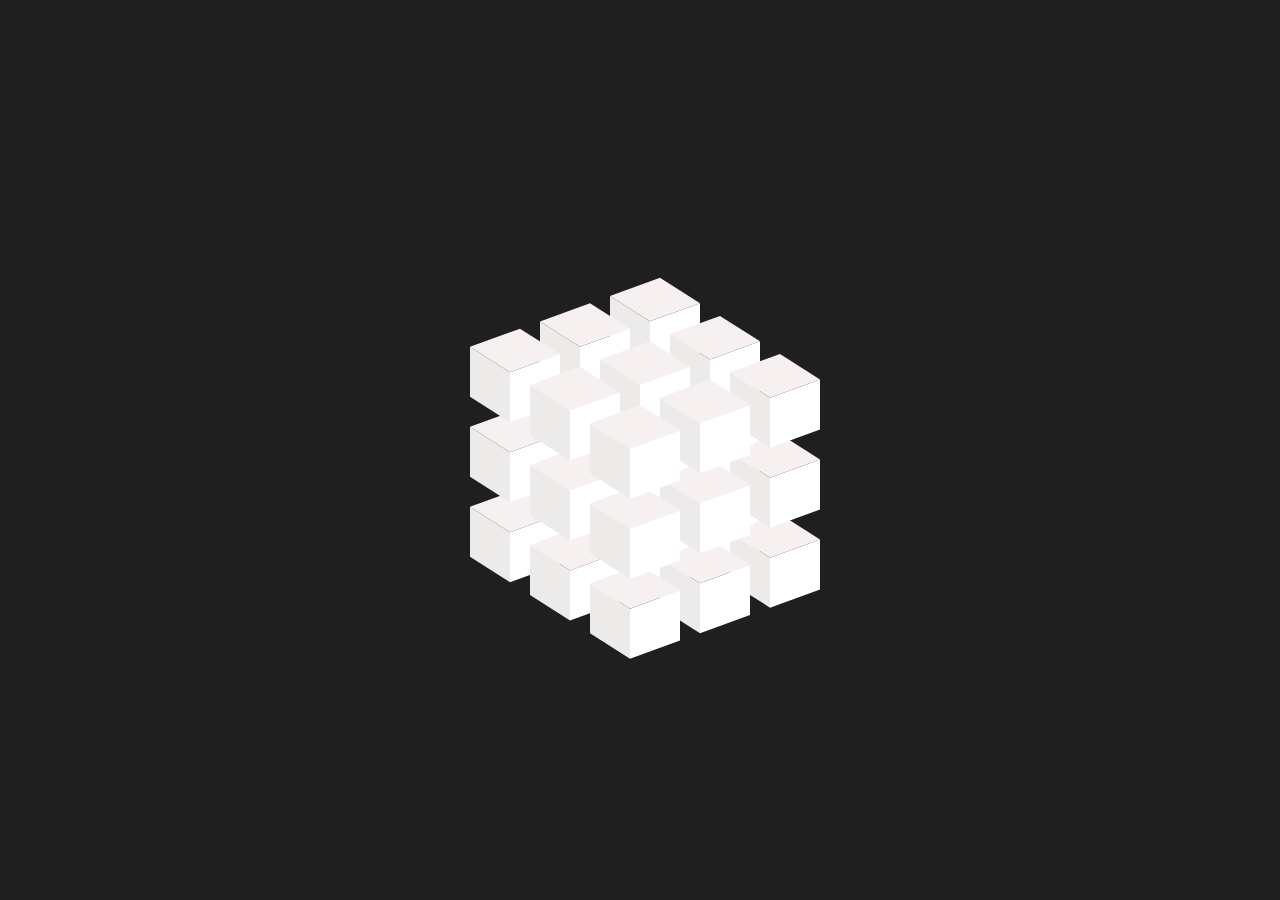
<file: cube-animation/index.html>
<!DOCTYPE html>
<html lang="en">
<head>
    <meta charset="UTF-8">
    <meta http-equiv="X-UA-Compatible" content="IE=edge">
    <meta name="viewport" content="width=device-width, initial-scale=1.0">
    <link rel="stylesheet" href="cube-animation.css">
    <title>Cube Animation</title>
</head>
<body>
    <div class="container">
       <div class="cube">
         <div class="cube-box" style="--x:-1 ; --y:0">
            <span  style="--i:3" ></span>
            <span  style="--i:2" ></span>
            <span  style="--i:1" ></span>
         </div>
         <div class="cube-box" style="--x:0 ; --y:0">
            <span  style="--i:3" ></span>
            <span  style="--i:2" ></span>
            <span  style="--i:1" ></span>
         </div>
         <div class="cube-box" style="--x:1 ; --y:0">
            <span  style="--i:3" ></span>
            <span  style="--i:2" ></span>
            <span  style="--i:1" ></span>
         </div>
       </div>
       <div class="cube">
        <div class="cube-box" style="--x:-1 ; --y:0">
           <span  style="--i:3" ></span>
           <span  style="--i:2" ></span>
           <span  style="--i:1" ></span>
        </div>
        <div class="cube-box" style="--x:0 ; --y:0">
           <span  style="--i:3" ></span>
           <span  style="--i:2" ></span>
           <span  style="--i:1" ></span>
        </div>
        <div class="cube-box" style="--x:1 ; --y:0">
           <span  style="--i:3" ></span>
           <span  style="--i:2" ></span>
           <span  style="--i:1" ></span>
        </div>
      </div>
      <div class="cube">
        <div class="cube-box" style="--x:-1 ; --y:0">
           <span  style="--i:3" ></span>
           <span  style="--i:2" ></span>
           <span  style="--i:1" ></span>
        </div>
        <div class="cube-box" style="--x:0 ; --y:0">
           <span  style="--i:3" ></span>
           <span  style="--i:2" ></span>
           <span  style="--i:1" ></span>
        </div>
        <div class="cube-box" style="--x:1 ; --y:0">
           <span  style="--i:3" ></span>
           <span  style="--i:2" ></span>
           <span  style="--i:1" ></span>
        </div>
      </div>

    </div>
</body>
</html>
</file>
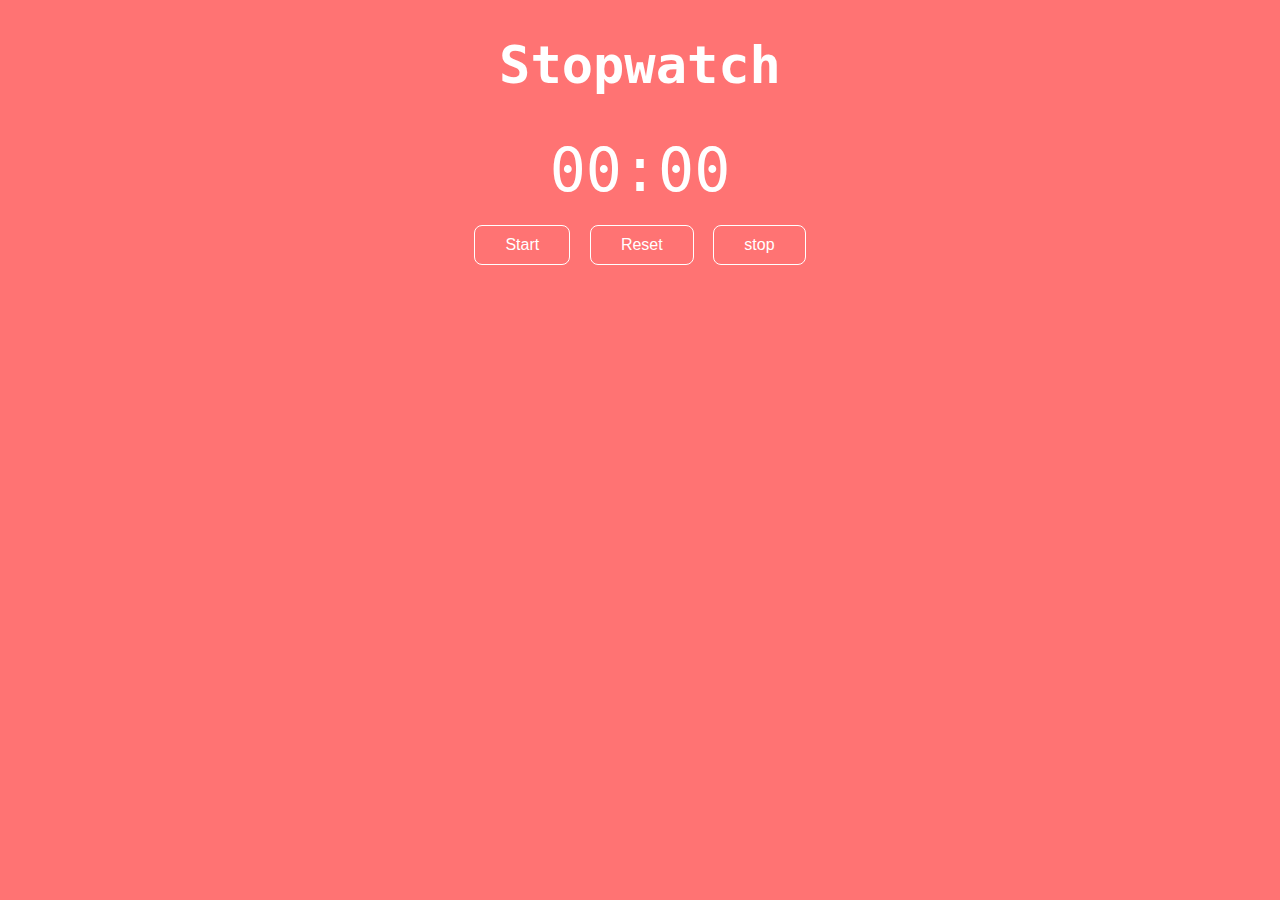
<file: stop-watch/index.html>
<!DOCTYPE html>
<html lang="en">
  <head>
    <meta charset="UTF-8" />
    <meta name="viewport" content="width=device-width, initial-scale=1.0" />
    <title>Stop Watch</title>
    <link rel="stylesheet" href="style.css" />
  </head>
  <body>
    <h1>Stopwatch</h1>
    <div id="timer">00:00</div>
    <button id="start">Start</button>
    <button id="reset">Reset</button>
    <button id="stop">stop</button>
    <script src="login.js"></script>
  </body>
</html>
</file>
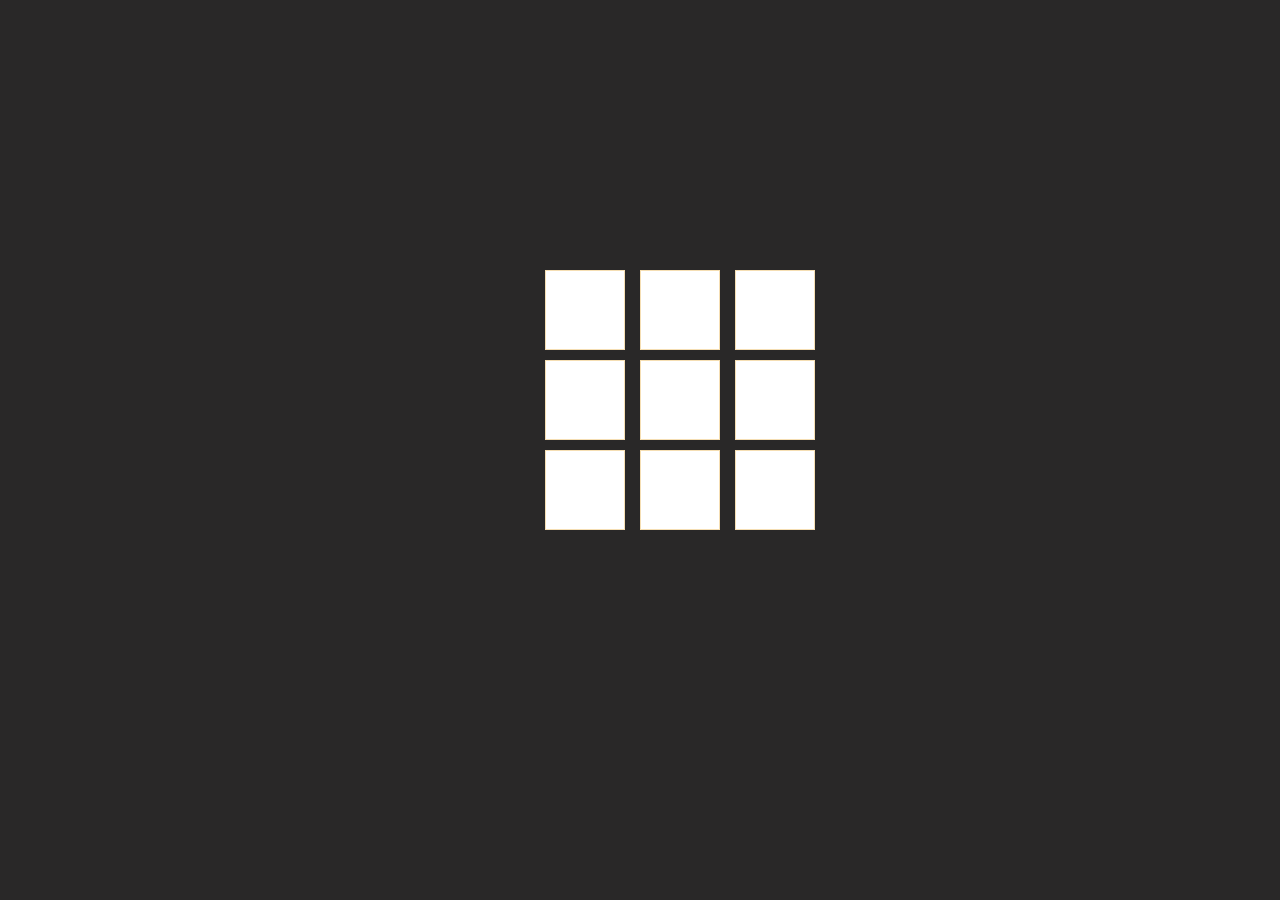
<file: 3D-rotate-cube/rotate-cube.html>
<!DOCTYPE html>
<html lang="en">
  <head>
    <meta charset="UTF-8" />
    <meta http-equiv="X-UA-Compatible" content="IE=edge" />
    <meta name="viewport" content="width=device-width, initial-scale=1.0" />
    <link rel="stylesheet" href="rotate-cube.css" />
    <title>3D rotate cube</title>
  </head>
  <body>
    <div class="container">
      <div class="cube">
        <div class="cube-box" style="--x: -1; --y: 0">
          <span style="--i: 0"></span>
          <span style="--i: 1"></span>
          <span style="--i: 2"></span>
          <span style="--i: 3"></span>
          <span class="top"></span>
        </div>
        <div class="cube-box" style="--x: 0; --y: 0">
          <span style="--i: 0"></span>
          <span style="--i: 1"></span>
          <span style="--i: 2"></span>
          <span style="--i: 3"></span>
          <span class="top"></span>
        </div>
        <div class="cube-box" style="--x: 1; --y: 0">
          <span style="--i: 0"></span>
          <span style="--i: 1"></span>
          <span style="--i: 2"></span>
          <span style="--i: 3"></span>
          <span class="top"></span>
        </div>
        <div class="cube-box" style="--x: -1; --y: 1">
          <span style="--i: 0"></span>
          <span style="--i: 1"></span>
          <span style="--i: 2"></span>
          <span style="--i: 3"></span>
          <span class="top"></span>
        </div>
        <div class="cube-box" style="--x: 0; --y: 1">
          <span style="--i: 0"></span>
          <span style="--i: 1"></span>
          <span style="--i: 2"></span>
          <span style="--i: 3"></span>
          <span class="top"></span>
        </div>
        <div class="cube-box" style="--x: 1; --y: 1">
          <span style="--i: 0"></span>
          <span style="--i: 1"></span>
          <span style="--i: 2"></span>
          <span style="--i: 3"></span>
          <span class="top"></span>
        </div>
        <div class="cube-box" style="--x: -1; --y: 2">
          <span style="--i: 0"></span>
          <span style="--i: 1"></span>
          <span style="--i: 2"></span>
          <span style="--i: 3"></span>
          <span class="top"></span>
        </div>
        <div class="cube-box" style="--x: 0; --y: 2">
          <span style="--i: 0"></span>
          <span style="--i: 1"></span>
          <span style="--i: 2"></span>
          <span style="--i: 3"></span>
          <span class="top"></span>
        </div>
        <div class="cube-box" style="--x: 1; --y: 2">
          <span style="--i: 0"></span>
          <span style="--i: 1"></span>
          <span style="--i: 2"></span>
          <span style="--i: 3"></span>
          <span class="top"></span>
        </div>
      </div>

      <div class="cube">
        <div class="cube-box" style="--x: -1; --y: 0">
          <span style="--i: 0"></span>
          <span style="--i: 1"></span>
          <span style="--i: 2"></span>
          <span style="--i: 3"></span>
          <span class="top"></span>
        </div>
        <div class="cube-box" style="--x: 0; --y: 0">
          <span style="--i: 0"></span>
          <span style="--i: 1"></span>
          <span style="--i: 2"></span>
          <span style="--i: 3"></span>
          <span class="top"></span>
        </div>
        <div class="cube-box" style="--x: 1; --y: 0">
          <span style="--i: 0"></span>
          <span style="--i: 1"></span>
          <span style="--i: 2"></span>
          <span style="--i: 3"></span>
          <span class="top"></span>
        </div>
        <div class="cube-box" style="--x: -1; --y: 1">
          <span style="--i: 0"></span>
          <span style="--i: 1"></span>
          <span style="--i: 2"></span>
          <span style="--i: 3"></span>
          <span class="top"></span>
        </div>
        <div class="cube-box" style="--x: 0; --y: 1">
          <span style="--i: 0"></span>
          <span style="--i: 1"></span>
          <span style="--i: 2"></span>
          <span style="--i: 3"></span>
          <span class="top"></span>
        </div>
        <div class="cube-box" style="--x: 1; --y: 1">
          <span style="--i: 0"></span>
          <span style="--i: 1"></span>
          <span style="--i: 2"></span>
          <span style="--i: 3"></span>
          <span class="top"></span>
        </div>
        <div class="cube-box" style="--x: -1; --y: 2">
          <span style="--i: 0"></span>
          <span style="--i: 1"></span>
          <span style="--i: 2"></span>
          <span style="--i: 3"></span>
          <span class="top"></span>
        </div>
        <div class="cube-box" style="--x: 0; --y: 2">
          <span style="--i: 0"></span>
          <span style="--i: 1"></span>
          <span style="--i: 2"></span>
          <span style="--i: 3"></span>
          <span class="top"></span>
        </div>
        <div class="cube-box" style="--x: 1; --y: 2">
          <span style="--i: 0"></span>
          <span style="--i: 1"></span>
          <span style="--i: 2"></span>
          <span style="--i: 3"></span>
          <span class="top"></span>
        </div>
      </div>

      <div class="cube">
        <div class="cube-box" style="--x: -1; --y: 0">
          <span style="--i: 0"></span>
          <span style="--i: 1"></span>
          <span style="--i: 2"></span>
          <span style="--i: 3"></span>
          <span class="top"></span>
        </div>
        <div class="cube-box" style="--x: 0; --y: 0">
          <span style="--i: 0"></span>
          <span style="--i: 1"></span>
          <span style="--i: 2"></span>
          <span style="--i: 3"></span>
          <span class="top"></span>
        </div>
        <div class="cube-box" style="--x: 1; --y: 0">
          <span style="--i: 0"></span>
          <span style="--i: 1"></span>
          <span style="--i: 2"></span>
          <span style="--i: 3"></span>
          <span class="top"></span>
        </div>
        <div class="cube-box" style="--x: -1; --y: 1">
          <span style="--i: 0"></span>
          <span style="--i: 1"></span>
          <span style="--i: 2"></span>
          <span style="--i: 3"></span>
          <span class="top"></span>
        </div>
        <div class="cube-box" style="--x: 0; --y: 1">
          <span style="--i: 0"></span>
          <span style="--i: 1"></span>
          <span style="--i: 2"></span>
          <span style="--i: 3"></span>
          <span class="top"></span>
        </div>
        <div class="cube-box" style="--x: 1; --y: 1">
          <span style="--i: 0"></span>
          <span style="--i: 1"></span>
          <span style="--i: 2"></span>
          <span style="--i: 3"></span>
          <span class="top"></span>
        </div>
        <div class="cube-box" style="--x: -1; --y: 2">
          <span style="--i: 0"></span>
          <span style="--i: 1"></span>
          <span style="--i: 2"></span>
          <span style="--i: 3"></span>
          <span class="top"></span>
        </div>
        <div class="cube-box" style="--x: 0; --y: 2">
          <span style="--i: 0"></span>
          <span style="--i: 1"></span>
          <span style="--i: 2"></span>
          <span style="--i: 3"></span>
          <span class="top"></span>
        </div>
        <div class="cube-box" style="--x: 1; --y: 2">
          <span style="--i: 0"></span>
          <span style="--i: 1"></span>
          <span style="--i: 2"></span>
          <span style="--i: 3"></span>
          <span class="top"></span>
        </div>
      </div>
    </div>
  </body>
</html>
</file>
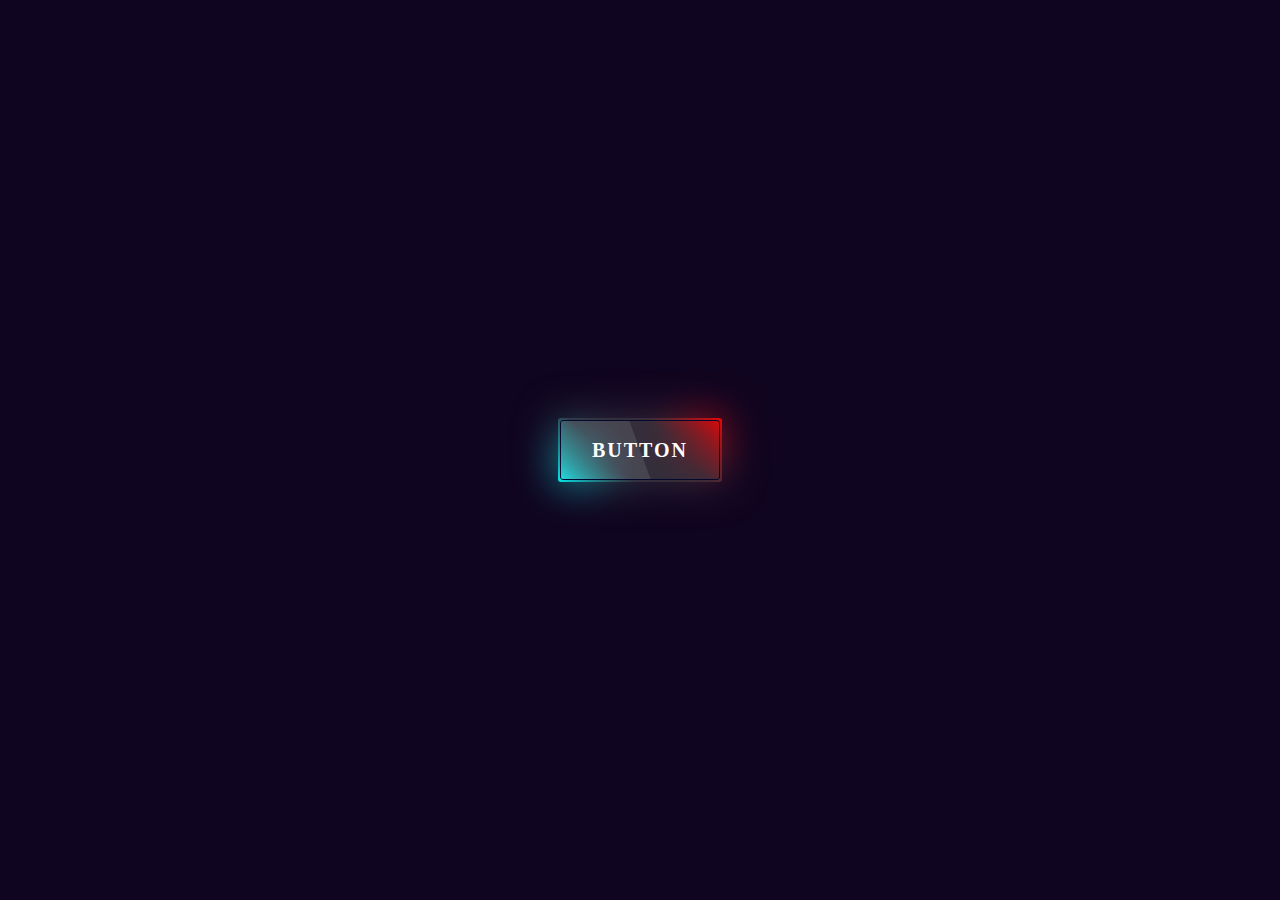
<file: animation-btn/button.html>
<!DOCTYPE html>
<html lang="en">
<head>
    <meta charset="UTF-8">
    <meta http-equiv="X-UA-Compatible" content="IE=edge">
    <meta name="viewport" content="width=device-width, initial-scale=1.0">
    <link rel="stylesheet" href="button.css">
    <title>Animation Button</title>
</head>
<body>
    <a href="#" >
        <i></i>
        <i></i>
        <span>Button</span>
    </a>

    <script>

    const btn = document.querySelector("a");

    btn.addEventListener("mousemove" ,  event => {
         let rect = event.target.getBoundingClientRect();
         let x = event.clientX * 3 - rect.left; 
         btn.style.setProperty('--x' , x + 'deg');
    })

    </script>

</body>
</html>
</file>
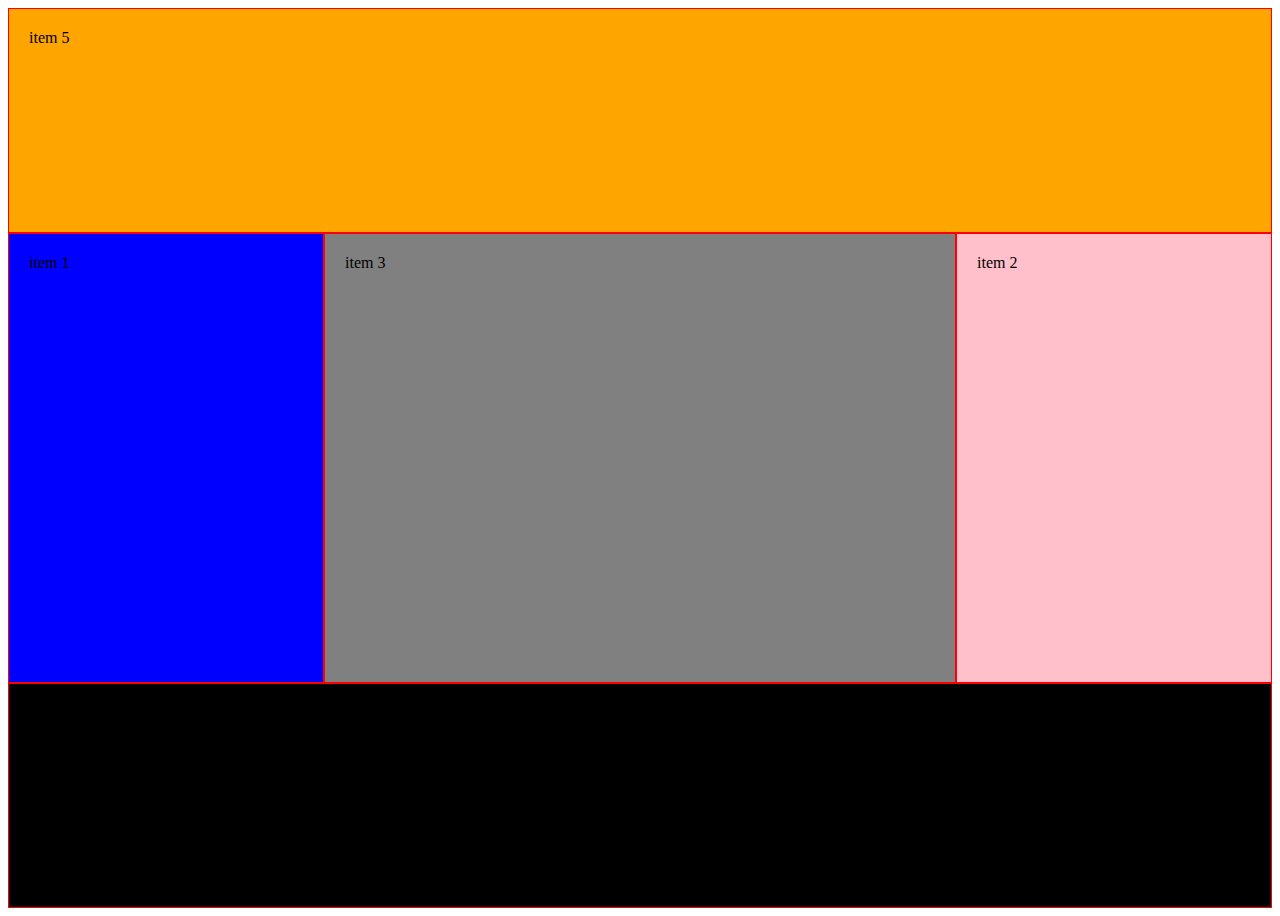
<file: css-grid/grid.html>
<!DOCTYPE html>
<html lang="en">
<head>
    <meta charset="UTF-8">
    <meta http-equiv="X-UA-Compatible" content="IE=edge">
    <meta name="viewport" content="width=device-width, initial-scale=1.0">
    <link rel="stylesheet" href="grid.css">
    <title>Grid  CSS</title>
</head>
<body>
     <div class="container">
        <div class="items">item 1</div>
        <div class="items">item 2</div>
        <div class="items">item 3</div>
        <div class="items">item 4</div>
        <div class="items">item 5</div>
     </div>
</body>
</html>
</file>
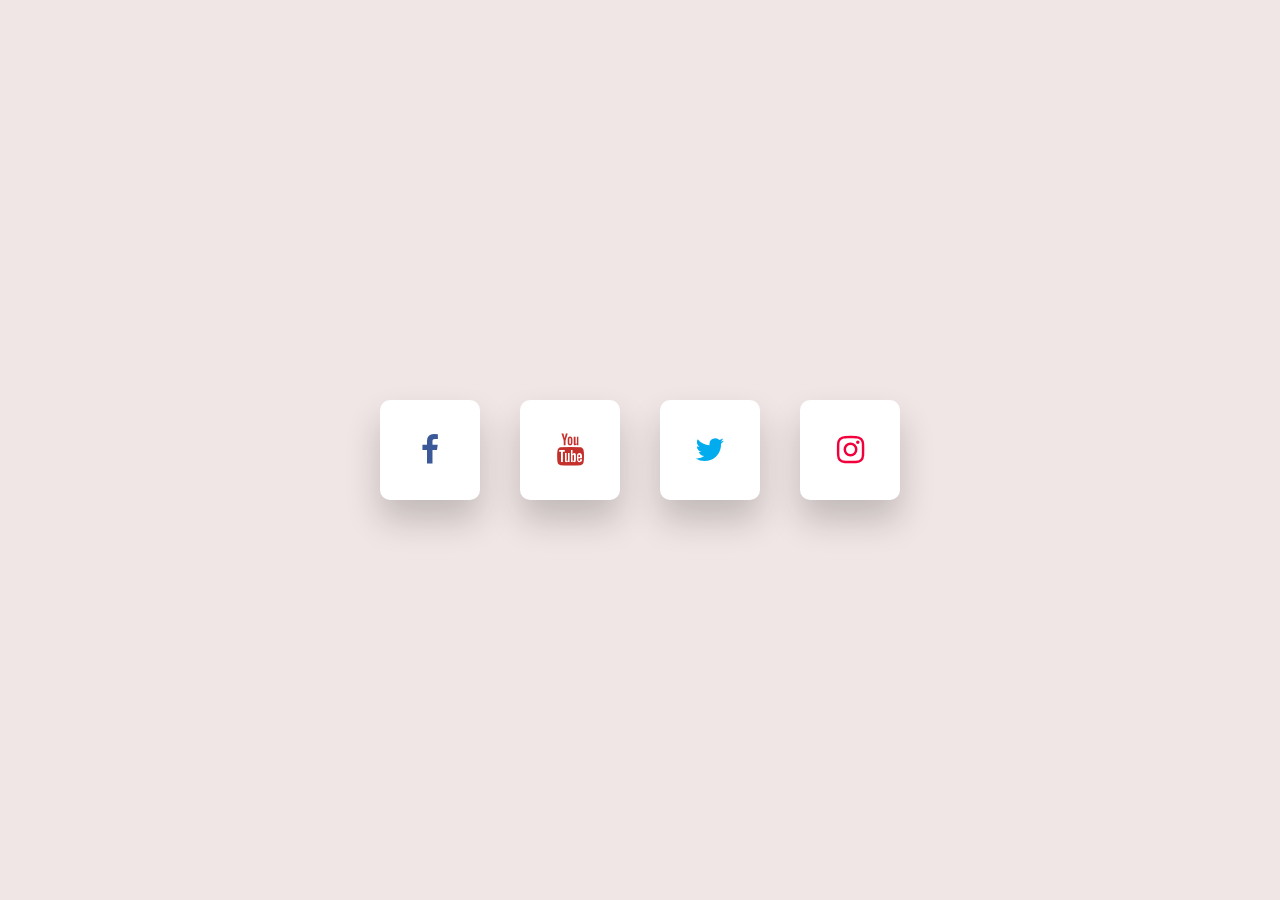
<file: icon-hover-animation/icon.html>
<!DOCTYPE html>
<html lang="en">
  <head>
    <meta charset="UTF-8" />
    <meta http-equiv="X-UA-Compatible" content="IE=edge" />
    <meta name="viewport" content="width=device-width, initial-scale=1.0" />
    <link
      rel="stylesheet"
      href="https://cdnjs.cloudflare.com/ajax/libs/font-awesome/4.7.0/css/font-awesome.css"
      integrity="sha512-5A8nwdMOWrSz20fDsjczgUidUBR8liPYU+WymTZP1lmY9G6Oc7HlZv156XqnsgNUzTyMefFTcsFH/tnJE/+xBg=="
      crossorigin="anonymous"
      referrerpolicy="no-referrer"
    />
    <link rel="stylesheet" href="icon.css" />
    <title>Icon Hover Animation</title>
  </head>
  <body>
    <ul class="social-icon">
      <li>
        <a href="#" data-bgcolor="#628ce6" style="--color: #3b5998"
          ><i class="fa fa-facebook" aria-hidden="true"></i
        ></a>
      </li>
      <li>
        <a href="#" data-bgcolor="#eb524d" style="--color: #c4302b"
          ><i class="fa fa-youtube" aria-hidden="true"></i
        ></a>
      </li>
      <li>
        <a href="#" data-bgcolor="#52c1ec" style="--color: #00acee"
          ><i class="fa fa-twitter" aria-hidden="true"></i
        ></a>
      </li>
      <li>
        <a href="#" data-bgcolor="#f04973" style="--color: #f2003c"
          ><i class="fa fa-instagram" aria-hidden="true"></i
        ></a>
      </li>
    </ul>
  </body>

  <script>
    let icons = document.querySelectorAll(".social-icon li a");

    icons.forEach((icon) => {
      icon.addEventListener("mousemove", function (e) {
        let x = e.target.offsetLeft  ;
        let y = e.target.offsetTop ;
        let center = x + y ;

        // console.log(e.target.offsetWidth);
        // console.log(icon.innerWidth);
        icon.style.transform = `rotateX(${center}deg) rotateY(${center}deg)`;

        let bgcolor = e.target.getAttribute("data-bgcolor")

        document.body.style.background = bgcolor;

      });

      icon.addEventListener("mouseleave", function (e) {
        let x = (window.innerWidth - e.pageX) / 50;
        let y = (window.innerHeight - e.pageY) / 90;
        icon.style.transform = `rotateX(0deg) rotateY(0deg)`;
        document.body.style.background = 'rgb(241, 230, 230)';

      });
    });
  </script>
</html>
</file>
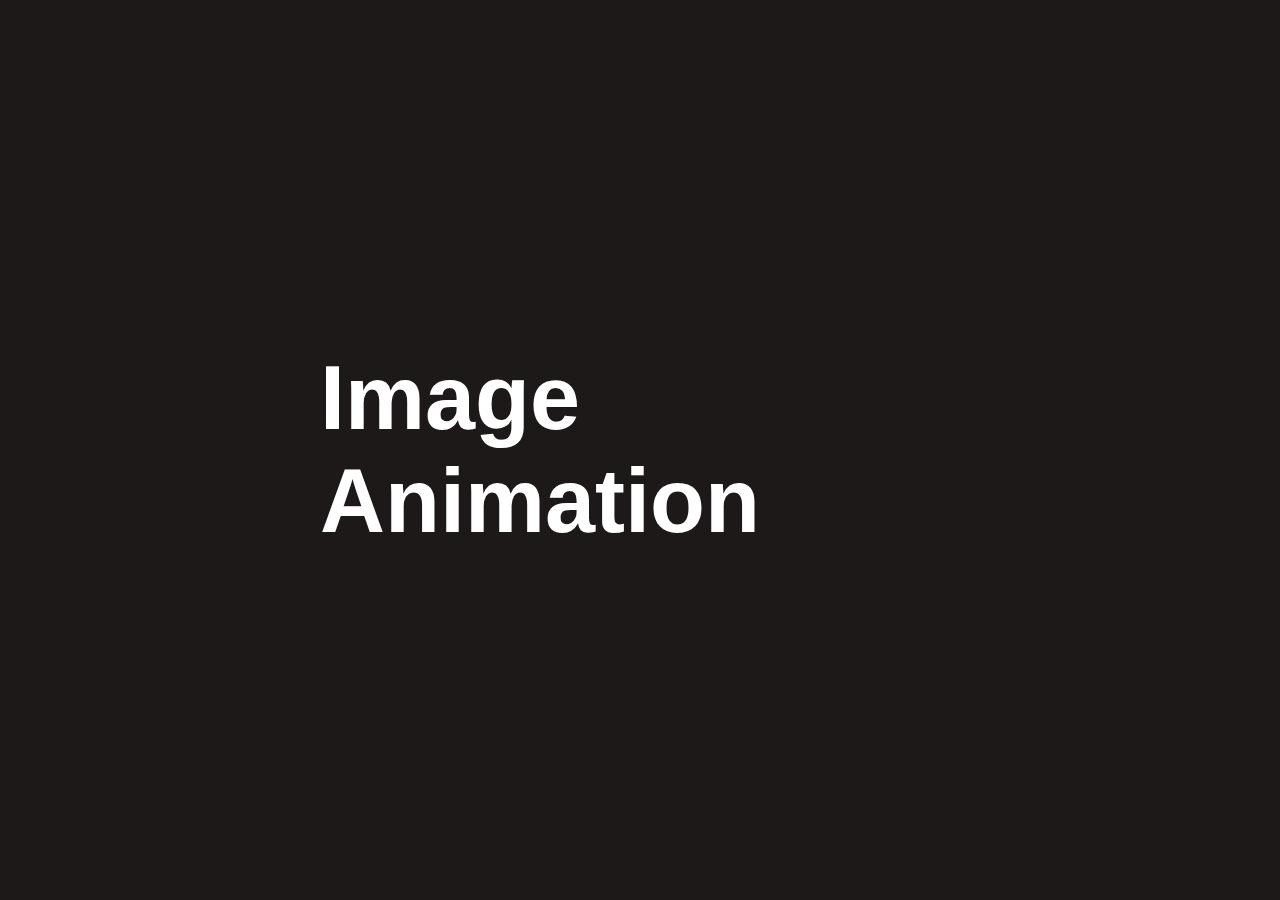
<file: image-animation/animation.html>
<!DOCTYPE html>
<html lang="en">
  <head>
    <meta charset="UTF-8" />
    <meta http-equiv="X-UA-Compatible" content="IE=edge" />
    <meta name="viewport" content="width=device-width, initial-scale=1.0" />
    <link rel="stylesheet" href="animation.css" />
    <title>Image Animation</title>
  </head>
  <body>
    <section>
      <h1>Image Animation</h1>
      <div class="banner">
        <div class="block"></div>
      </div>
    </section>

    <script>
      const banner = document.getElementsByClassName("banner")[0];
      const block = document.getElementsByClassName("block");

      for (var i = 0; i < 400; i++) {
        banner.innerHTML += "<div class='block'></div>";
        block[i].style.animationDelay = `${i * 0.05}s`;
      }
    </script>
  </body>
</html>
</file>
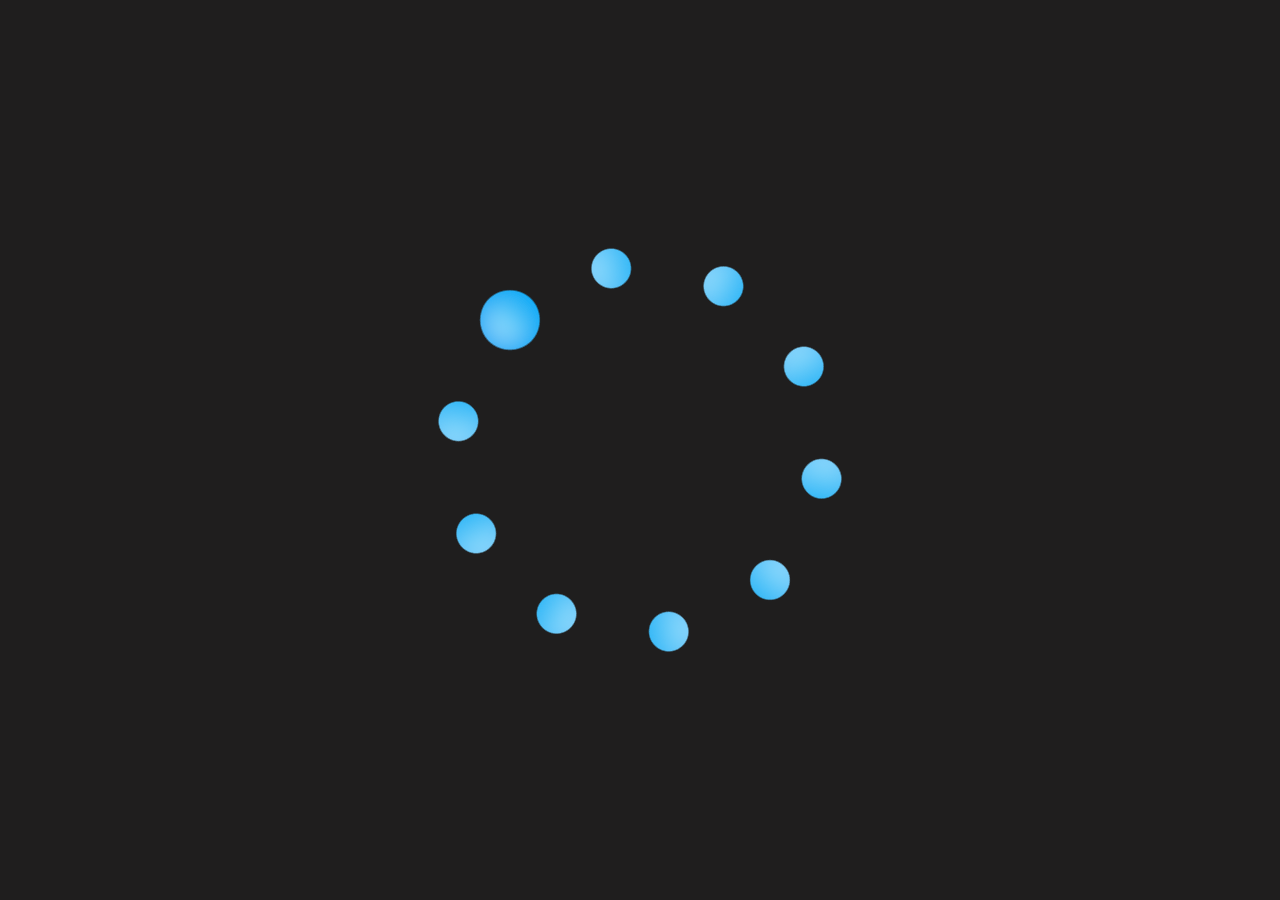
<file: liquid-ball-animation/liquid-boll.html>
<!DOCTYPE html>
<html lang="en">
  <head>
    <meta charset="UTF-8" />
    <meta http-equiv="X-UA-Compatible" content="IE=edge" />
    <meta name="viewport" content="width=device-width, initial-scale=1.0" />
    <link rel="stylesheet" href="liquid-boll.css" />
    <title>Liquid Boll</title>
  </head>
  <body>
    <svg>
      <filter id="gooey">
        <feGaussianBlur in="SourceGraphic" stdDeviation="10" />
        <feColorMatrix
          values="
        1 0 0 0 0
        0 1 0 0 0
        0 0 1 0 0
        0 0 0 20 -10
       "
        ></feColorMatrix>
      </filter>
    </svg>
    <div class="loader">
      <span style="--i: 1"></span>
      <span style="--i: 2"></span>
      <span style="--i: 3"></span>
      <span style="--i: 4"></span>
      <span style="--i: 5"></span>
      <span style="--i: 6"></span>
      <span style="--i: 7"></span>
      <span style="--i: 8"></span>
      <span style="--i: 9"></span>
      <span style="--i: 10"></span>
      <span class="rotate" style="--j: 1"></span>
      <span class="rotate" style="--j: 2"></span>
      <span class="rotate" style="--j: 3"></span>
      <span class="rotate" style="--j: 4"></span>
    </div>
  </body>
</html>
</file>
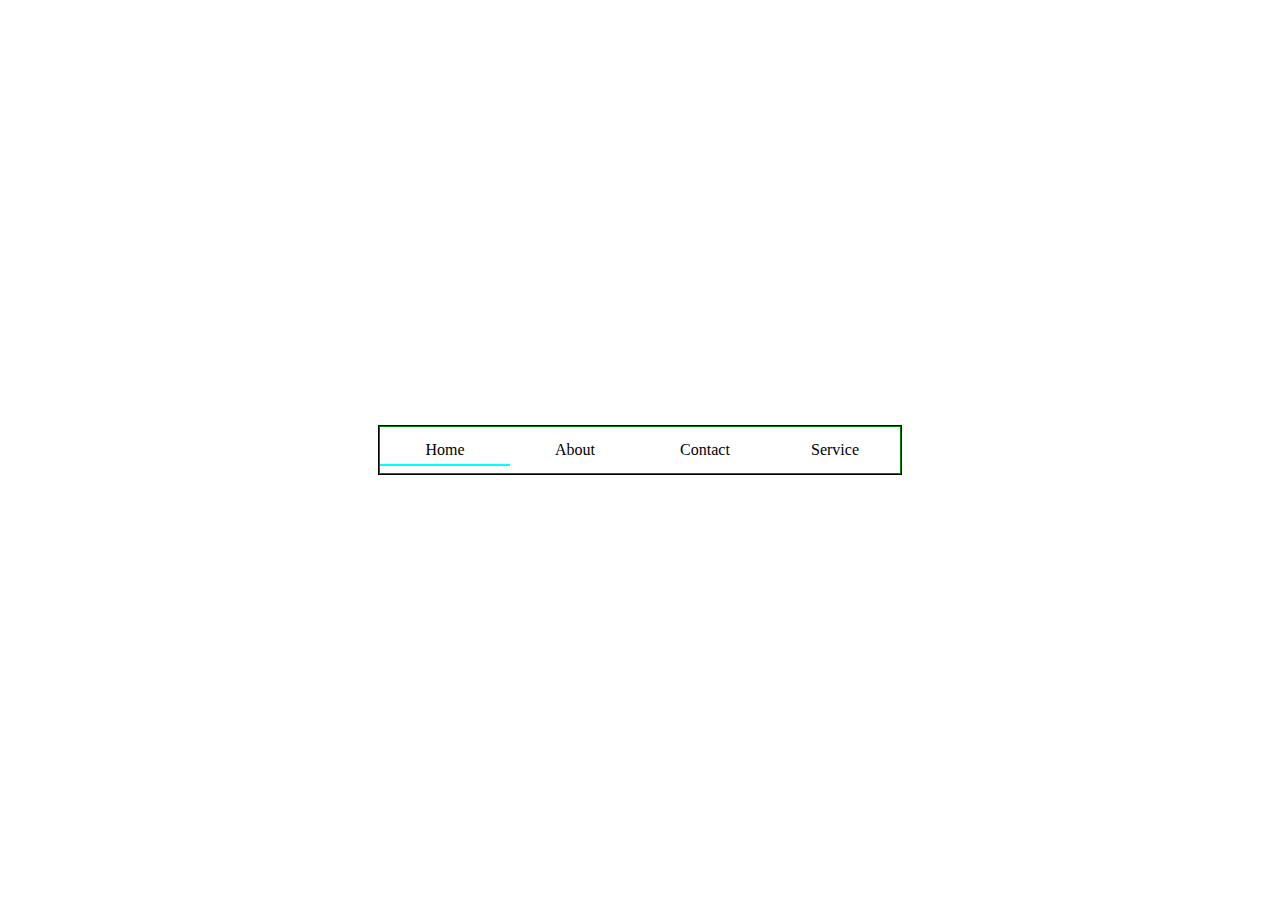
<file: magic-navbar/navbar.html>
<!DOCTYPE html>
<html lang="en">
  <head>
    <meta charset="UTF-8" />
    <meta http-equiv="X-UA-Compatible" content="IE=edge" />
    <meta name="viewport" content="width=device-width, initial-scale=1.0" />
    <link rel="stylesheet" href="navbar.css" />
    <title>Document</title>
  </head>
  <body>
    <div class="main-cantainer">
      <ul class="perent-list-item">
        <li class="list">Home</li>
        <li class="list">About</li>
        <li class="list">Contact</li>
        <li class="list">Service</li>
        <div class="active"></div>
      </ul>
    </div>
  </body>

  <script>
    const lists = document.querySelectorAll(".list");

    lists.forEach((value) => {
      value.addEventListener("click", function () {
        lists.forEach((list) => {
          list.classList.remove("activeList");
        });
        this.classList.add("activeList");
      });
    });
  </script>
</html>
</file>
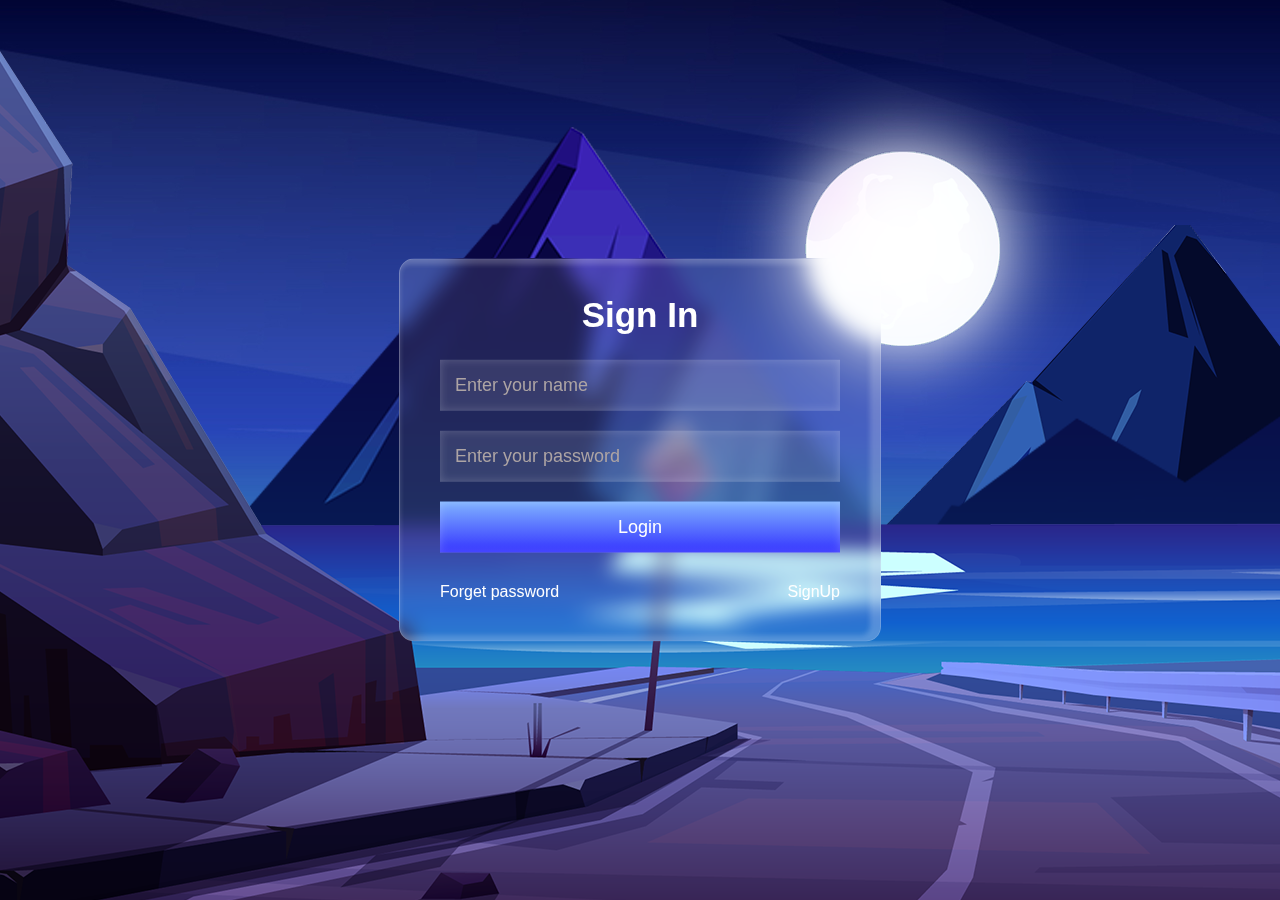
<file: parallax-form/parallax-form.html>
<!DOCTYPE html>
<html lang="en">
  <head>
    <meta charset="UTF-8" />
    <meta http-equiv="X-UA-Compatible" content="IE=edge" />
    <meta name="viewport" content="width=device-width, initial-scale=1.0" />
    <link rel="stylesheet" href="parallax-form.css" />
    <title>Parallax Form</title>
  </head>
  <body>

    <section class="parallax-form-section">
      <div class="images-box">
        <img class="layer" data-speed="2" src="images/bg.jpg" alt="image" />
        <img
          class="layer move"
          data-speed="9"
          src="images/moon.png"
          alt="image"
        />
        <img
          class="layer move"
          data-speed="3"
          src="images/mountains01.png"
          alt="image"
        />
        <img
          class="layer move "
          data-speed="2"
          src="images/mountains02.png"
          alt="image"
        />
        <img class="layer move" data-speed="1" src="images/road.png" alt="image" />
      </div>
      <div class="form">
        <h2>Sign In</h2>
        <input type="text" placeholder="Enter your name" />
        <input type="password" placeholder="Enter your password" />

        <input type="submit" value="Login" />

        <div class="group">
          <p>Forget password</p>

          <p>SignUp</p>
        </div>
      </div>
      <div class="stars" >
    <span></span>
    <span></span>
    <span></span>
    <span></span>
    <span></span>
    <span></span>
    <span></span>
      </div>
    </section>
  </body>

  <script>
    document.addEventListener("mousemove", function (e) {
      let layers = this.querySelectorAll(".layer.move");

      layers.forEach((layer) => {
        let speed = layer.getAttribute("data-speed");

        let x = (window.innerWidth - e.pageX * speed) / 100;
        let y = (window.innerHeight - e.pageY * speed) / 100;
        layer.style.transform = `translate(${x}px , ${y}px)`;
      });
    });


  </script>
</html>
</file>
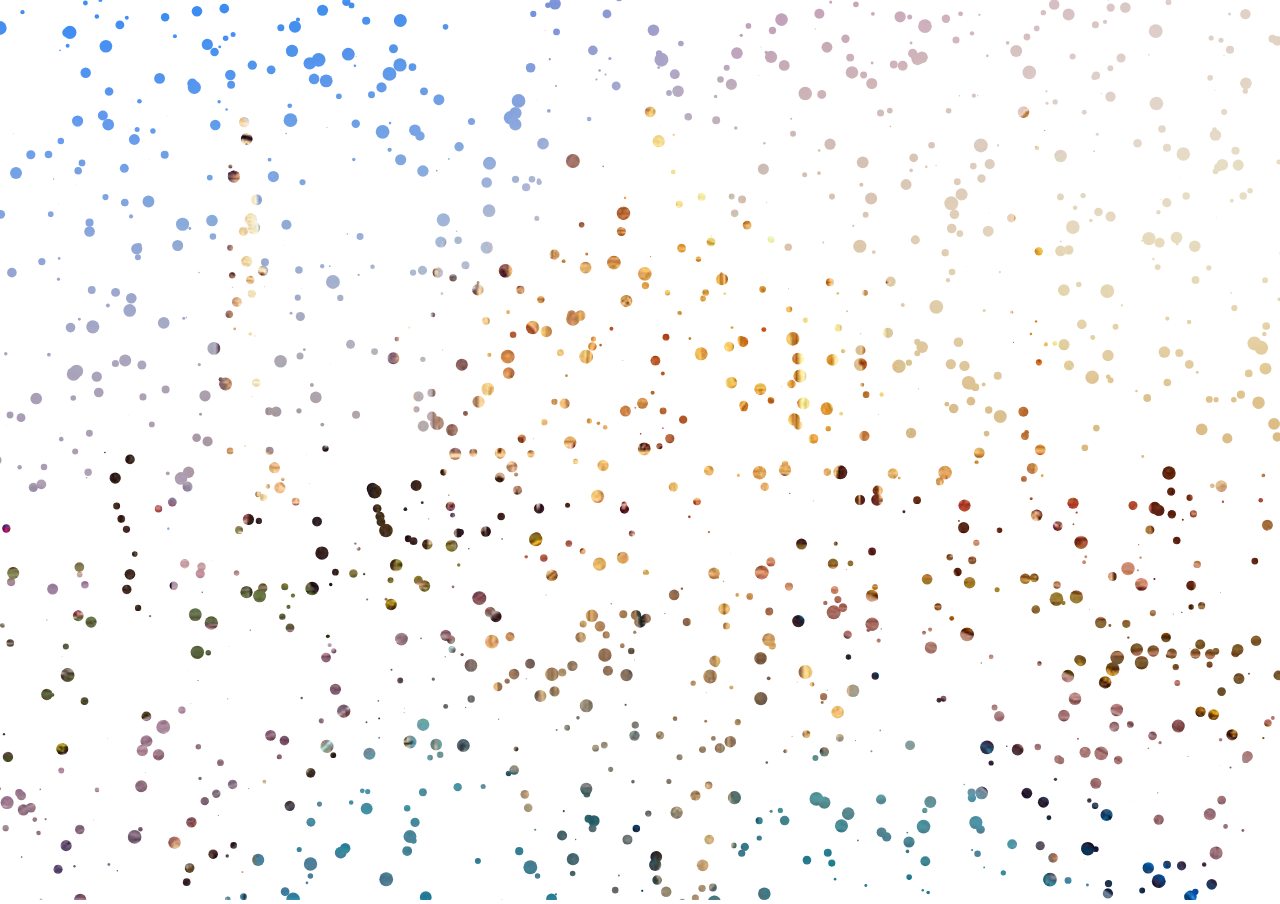
<file: particels-sliders/paticels.html>
<!DOCTYPE html>
<html lang="en">
  <head>
    <meta charset="UTF-8" />
    <meta http-equiv="X-UA-Compatible" content="IE=edge" />
    <meta name="viewport" content="width=device-width, initial-scale=1.0" />
    <!-- Link Swiper's CSS start -->
    <link
      rel="stylesheet"
      href="https://cdn.jsdelivr.net/npm/swiper@9/swiper-bundle.min.css"
    />
    <!-- Link Swiper's CSS end -->
    <link rel="stylesheet" href="particels.css" />
    <title>Particels Slider</title>
  </head>
  <body>
    <section>

          <!-- Swiper -->
  <div class="swiper mySwiper">
    <div class="swiper-wrapper">
      <div class="swiper-slide">
        <img src="taj-mehel.jpg" alt="image" class="bg-image" />
      </div>
      <div class="swiper-slide">
        <img src="Beautiful-place.jpg" />
      </div>
      <div class="swiper-slide">
        <img src="garden.jpg" />
      </div>
      <div class="swiper-slide">
        <img src="lake.jpg" />
      </div>
    </div>
  </div>
      <div id="particles-js"></div>
    </section>

    <script src="particles.js"></script>
    <script src="app.js"></script>

    <!-- Swiper JS  start -->
    <script src="https://cdn.jsdelivr.net/npm/swiper@9/swiper-bundle.min.js"></script>
    <!-- Swiper JS  end -->

    <!-- Initialize Swiper -->
    <script>
      var swiper = new Swiper(".mySwiper", {
        spaceBetween: 30,
        effect: "fade",
        autoplay: {
        delay: 2000,
        disableOnInteraction: false,
      },
      });
    </script>

  </body>
</html>
</file>
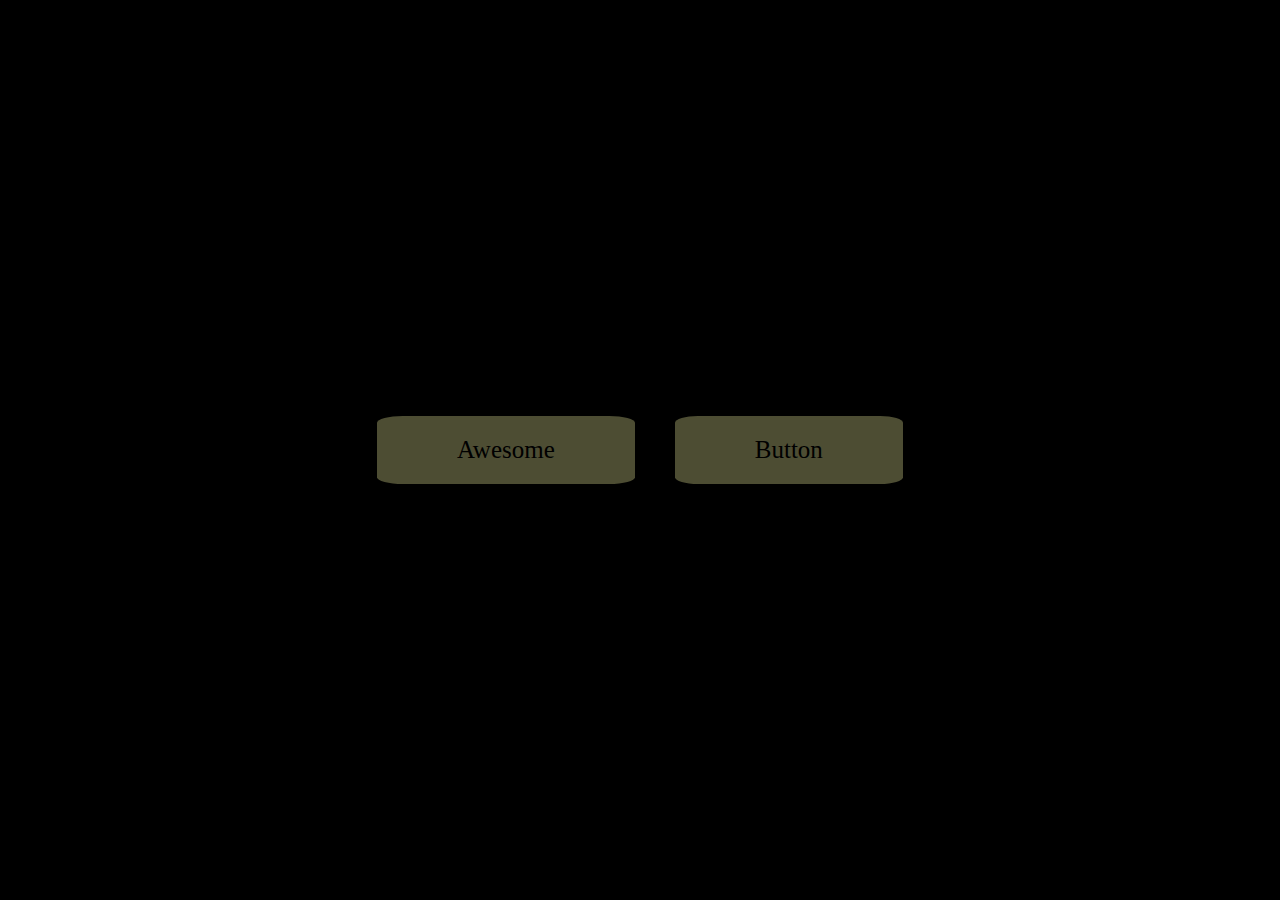
<file: reppil-button/reppil-button.html>
<!DOCTYPE html>
<html lang="en">
  <head>
    <meta charset="UTF-8" />
    <meta http-equiv="X-UA-Compatible" content="IE=edge" />
    <meta name="viewport" content="width=device-width, initial-scale=1.0" />
    <link rel="stylesheet" href="reppil-button.css" />
    <title>Ripple Button</title>
  </head>
  <body>
    <a href="#" class="btn">Awesome</a>
    <a href="#" class="btn">Button</a>

    <script>
      let button = document.querySelectorAll(".btn");

      button.forEach((eachButton) => {
        eachButton.addEventListener("click", function (e) {
          let Y = e.pageY - e.target.offsetTop;
          let X = e.pageX - e.target.offsetLeft;

          let color = "#" + Math.floor(Math.random() * 0xffffff).toString(16);

          let span = document.createElement("span");

          span.style.left = X + "px";
          span.style.top = Y + "px";
          span.style.borderColor = color;
          span.style.boxShadow =  `${color} 0px 5px 15px` ; 

          this.appendChild(span);

          setTimeout(() => {
            span.remove();
          }, 2000);
        });
      });
    </script>
  </body>
</html>
</file>
<file: cube-animation/cube-animation.css>
* {
  margin: 0px;
  padding: 0px;
  box-sizing: border-box;
}

body {
  height: 100vh;
  display: flex;
  align-items: center;
  justify-content: center;
  background: rgb(32, 31, 31);
}

.container {
  position: relative;
  margin-top: -130px;
  transform: skewY(-20deg);
  animation: colorChange 5s linear infinite;
}

@keyframes colorChange {
  0% {
    filter: hue-rotate(0deg);
  }
  100% {
    filter: hue-rotate(360deg);
  }
}

.container .cube {
  z-index: 2;
  position: relative;
}

.container .cube:nth-child(2) {
  translate: -60px -60px;
  z-index: 1;
}

.container .cube:nth-child(3) {
  translate: 60px 60px;
  z-index: 3;
}

.container .cube .cube-box {
  position: absolute;
  display: flex;
  flex-direction: column;
  gap: 30px;
  translate: calc(-70px * var(--x)) calc(-60px * var(--y));
}

.container .cube .cube-box span {
  position: relative;
  height: 50px;
  width: 50px;
  background: white;
  display: inline-block;
  z-index: var(--i);
  transition: 0.5s;
}

.container .cube .cube-box span:hover {
  background-color: aqua;
  filter: drop-shadow(10px 10px 20px aqua);
  transition: 0s;
}

.container .cube .cube-box span::before {
  position: absolute;
  content: "";
  height: 100%;
  width: 40px;
  left: -40px;
  background: rgb(237, 234, 234);
  transform: skewY(45deg);
  transform-origin: right;
  transition: 0.5s;
}

.container .cube .cube-box span:hover:before {
  background-color: rgb(93, 219, 219);
  filter: drop-shadow(10px 10px 20px rgb(93, 219, 219));
  transition: 0s;
}

.container .cube .cube-box span::after {
  position: absolute;
  content: "";
  height: 40px;
  width: 100%;
  top: -40px;
  left: 0;
  background: rgb(246, 240, 240);
  transform: skewX(45deg);
  transform-origin: bottom;
  transition: 0.5s;
}

.container .cube .cube-box span:hover:after {
  background-color: aqua;
  filter: drop-shadow(10px 10px 20px aqua);
  transition: 0s;
}

@media screen and (max-width: 600px) {
  .container {
    transform: skewY(-20deg) scale(0.7);
  }
}
</file>
<file: stop-watch/style.css>
body {
    text-align: center;
    background: #FF7373;
    color: #fff;
    font-family: 'Roboto Mono', monospace;
  }
  
  h1 {
    font-size: 52px;
    margin-bottom: 40px;
  }
  
  #timer {
    font-size: 60px;
    margin-bottom: 20px;
  }
  
  button {
    padding: 10px 30px;
    background: none;
    border: 1px solid #fff;
    color: #fff;
    border-radius: 8px;
    font-size: 16px;
    margin: 0 5px;
    outline: none;
    cursor: pointer;
  }
  
  button:hover{
    border: 1px solid #FF7373;
    color: #FF7373;
    background: #fff;
  }
</file>
<file: 3D-rotate-cube/rotate-cube.css>
* {
  margin: 0px;
  padding: 0px;
  box-sizing: border-box;
}

body {
  height: 100vh;
  display: flex;
  align-items: center;
  justify-content: center;
  background: rgb(41, 40, 40);
  animation: ColorCub 15s linear infinite;
}

@keyframes ColorCub {
  0% {
    filter: hue-rotate(0deg);
  }
  100% {
    filter: hue-rotate(360deg);
  }
}

.container {
  position: relative;
  animation: rotateCub 15s linear infinite;
  transform-style: preserve-3d;
}

@keyframes rotateCub {
  0% {
    transform: rotateX(-20deg) rotateY(0deg);
  }
  100% {
    transform: rotateX(-20deg) rotateY(360deg);
  }
}

.container .cube {
  position: relative;
  z-index: 2;
  transform-style: preserve-3d;
}

.container .cube:nth-child(2) {
  transform: translateZ(-90px);
  z-index: 1;
}

.container .cube:nth-child(3) {
  transform: translateZ(90px);
  z-index: 3;
}

.container .cube .cube-box {
  position: relative;
  transform-style: preserve-3d;
  translate: calc(-95px * var(--x)) calc(-90px * var(--y));
}

.container .cube .cube-box span {
  position: absolute;
  display: inline-block;
  height: 80px;
  width: 80px;
  background-color: white;
  border: 1px solid wheat;
  transform: rotateY(calc(90deg * var(--i))) translateZ(40px);
  transform-style: preserve-3d;
  transition: 0.5s;
}

.container .cube .cube-box:hover span {
  background-color: rgb(248, 51, 51);
  transition: 0s;
  filter: drop-shadow(10px 10px 20px rgb(248, 51, 51));
}

.container .cube .cube-box span.top {
  display: inline-block;
  transform: rotateX(90deg) translateZ(40px);
  background: white;
  transition: 0.5s;
}

.container .cube .cube-box:hover span.top {
  background-color: rgb(248, 51, 51);
  transition: 0s;
  filter: drop-shadow(10px 10px 20px rgb(248, 51, 51));
}
</file>
<file: animation-btn/button.css>
* {
    margin: 0px;
    padding: 0px;
    box-sizing: border-box;
}

body {
    background-color: rgb(16, 5, 32);
    height: 100vh;
    display: flex;
    align-items: center;
    justify-content: center;
}

:root{
    --x : 45deg;
}

a {
    color: white;
    font-weight: bold;
    font-size: 20px;
    padding: 15px 45px;
    text-decoration: none;
    font-family: 'Times New Roman', Times, serif;
    position: relative;
    height: 60px;
    width: 160px;
    border-radius: 3px;
}

a i {
    position: absolute;
    inset: -2px;
    background: linear-gradient(var(--x), aqua, rgb(51, 46, 59), rgb(51, 46, 59), red);
    z-index: -1;
    border-radius: 3px;
}

a i:nth-child(2) {
    filter: blur(20px);
}

a span{
    letter-spacing: 2px;
    position: absolute;
    height: 100%;
    width: 100%;
    left: 0px;
    top: 0px;
    display: flex;
    align-items: center;
    justify-content: center;
    text-transform: uppercase;
    border: 1.5px solid rgb(4, 8, 46);
    overflow: hidden;
    border-radius: 3px;
}

a span::before {
    position: absolute;
    content: '';
    left:-50%;
    top: 0px;
    height: 100%;
    width: 100%;
    background: rgba(255, 255, 255, 0.1);
    transform: skew(20deg);
}
</file>
<file: css-grid/grid.css>
body {
  display: flex;
  align-items: center;
  justify-content: center;
  min-height: 100vh;
}

.container {
  display: grid;
  grid-template-columns: repeat(4, minmax(200px, 1fr));
  grid-template-rows: repeat(4, minmax(200px, 1fr));
  width: 100%;
  height: 100vh;
  grid-template-areas:
    'header header header header'
    'leftmenu main main rightmenu'
    'leftmenu main main rightmenu'
    'footer footer footer footer';
}

.items {
  border: 1px solid red;
  padding: 20px;
}


.items:nth-child(1){
    grid-area: leftmenu;
    background-color: blue;
}

.items:nth-child(4){
    grid-area: footer;
    background-color: black;
}

.items:nth-child(3){
    grid-area: main;
    background-color: gray;
}

.items:nth-child(2){
    grid-area: rightmenu;
    background-color: pink;
}

.items:nth-child(5){
    grid-area: header;
    background-color: orange;
}

@media screen and (max-width:800px) {
    .container {
  grid-template-rows: repeat(5, minmax( calc(100vh / 4), 1fr));
  grid-template-columns: repeat(5, minmax(calc(100vh / 4), 1fr));
        grid-template-areas:
          'header header header header'
          'main main main main'
          'rightmenu rightmenu rightmenu rightmenu'
          'leftmenu leftmenu leftmenu leftmenu'
          'footer footer footer footer';
          height:100%;
      };
     
}
</file>
<file: icon-hover-animation/icon.css>
* {
    margin: 0px;
    padding: 0px;
    box-sizing: border-box;
}

body {
    height: 100vh;
    background: rgb(241, 230, 230);
    transition: 0.5s;
}

.social-icon {
    height: 100%;
    width: 100%;
    display: flex;
    align-items: center;
    justify-content: center;
}

.social-icon li {
    list-style: none;
    transform-style: preserve-3d;
    perspective: 500px;
}

.social-icon li a {
    height: 100px;
    width: 100px;
    box-shadow: 0px 20px 35px rgba(0, 0, 0, 0.2);
    margin: 20px;
    border-radius: 10px;
    display: flex;
    align-items: center;
    justify-content: center;
    font-size: 2em;
    text-decoration: none;
    color: var(--color);
    transition: 0.25s;
    transform-style: preserve-3d;
    perspective: 500px;
    background-color: white;
}

.social-icon li a:hover {
    color: white;
    background-color: var(--color);
}

.social-icon li a:hover i { 
    transition: 0.25s;
}

.social-icon li a:hover i {
    transform: scale(1.9) translateZ(50px);
    transition: 0.05s;
}
</file>
<file: image-animation/animation.css>
* {
    margin: 0px;
    padding: 0px;
    box-sizing: border-box;
}

section {
    position: relative;
    width: 100%;
    height: 100vh;
    background-color: rgb(29, 25, 25);
}

section h1 {
    position: absolute;
    left: 50%;
    top: 50%;
    transform: translate(-50%, -50%);
    color: white;
    z-index: 3;
    font-family: sans-serif;
    font-size: 10vh;
}

.banner {
    position: absolute;
    overflow: hidden;
    left: 0;
    top: 0;
    height: 100%;
    width: 100%;
    display: flex;
    flex-wrap: wrap;
}

section .banner .block {
    position: relative;
    display: block;
    height: 5vw;
    width: 5vw;
    z-index: 3;
    animation: blockAnimation 1s ease-in-out forwards;
}

section .banner .block:nth-child(even){
    animation: blockAnimation 1.5s ease-in-out forwards;
}

section .banner .block:nth-child(odd){
    animation: blockAnimation 1.8s ease-in-out forwards;
}

section .banner .block:nth-child(4n){
    animation: blockAnimation 2s ease-in-out forwards;
}

section .banner .block:nth-child(7n){
    animation: blockAnimation 3.5s ease-in-out forwards;
}

@keyframes blockAnimation {
    0% {
        transform: scale(0) translateY(1000px);
        opacity: 0;
    }

    50% {
        opacity: 1;
        background: url("background.jpg");
        background-position: center;
        background-attachment: fixed;
        background-repeat: no-repeat;
        background-size: cover;
    }

    100% {
        opacity: 1;
        transform: scale(1) translateY(0px);
        background: url("background.jpg");
        background-position: center;
        background-attachment: fixed;
        background-repeat: no-repeat;
        background-size: cover;
    }
}
</file>
<file: liquid-ball-animation/liquid-boll.css>
*{
    margin: 0;
    padding: 0;
    box-sizing: border-box;
}

body{
    height: 100vh;
    display:flex;
    align-items: center;
    justify-content: center;
    background-color: rgb(31, 30, 30);
}

.loader {
      height: 300px;
      width: 300px;
      position: relative;
      filter: url(#gooey);
    animation: rotate 25s ease-in-out  infinite;
}


.loader span {
      border-radius: 50%;
      left:0;
      top: 0;
      width: 100%;
      height: 100%;
      position: absolute;
      display: block;
      transform: rotate(calc(36deg * var(--i)));
}

.loader span::before{
    content: '';
    position: absolute;
    height: 40px;
    width: 40px;
    left: 0px;
    top: 0px;
    border-radius: 50%;
    background: linear-gradient(45deg , #c7eeff , #03a9f4);
    box-shadow: 0 0 30px  #03a9f4;
}

.loader .rotate {
    animation: rotate 8s ease-in-out  infinite;
    animation-delay: calc(var(--j) * 0.2s);
}

@keyframes rotate {
     0%{
        transform: rotate(0deg);
     }
     100%{
        transform: rotate(360deg);
     }
}

svg{
    width: 0;
    height: 0;
}
</file>
<file: magic-navbar/navbar.css>
* {
    padding: 0px;
    margin: 0px;
    box-sizing: border-box;
}

body {
    display: flex;
    align-items: center;
    justify-content: center;
    height: 100vh;
}

.main-cantainer {
    width: auto;
    height: 50px;
    border: 1px solid black;
}

.main-cantainer .perent-list-item {
    width: 100%;
    height: 100%;
    border: 1px solid green;
    display: flex;
    align-items: center;
    justify-content: space-between;
    position: relative;
}


.main-cantainer .perent-list-item .active {
    border-bottom: 2px solid aqua;
    transition: all 0.5s linear;
    position: absolute;
    bottom: 15%;
    left: 0px;
    width: 130px;
}

.main-cantainer .perent-list-item .list {
    width: 130px;
    display: flex;
    align-items: center;
    justify-content: center;
    cursor: pointer;
}

.main-cantainer .perent-list-item .list:nth-child(2).activeList~.active {
    left: calc(130px * 1);
    border-bottom: 2px solid red;
}

.main-cantainer .perent-list-item .list:nth-child(3).activeList~.active {
    left: calc(130px * 2);
    border-bottom: 2px solid green;
}

.main-cantainer .perent-list-item .list:nth-child(4).activeList~.active {
    left: calc(130px * 3);
    border-bottom: 2px solid purple;
}
</file>
<file: parallax-form/parallax-form.css>
* {
  padding: 0;
  margin: 0;
  box-sizing: border-box;
}

body {
  height: 100vh;
  display: flex;
  align-items: center;
  justify-content: center;
}

.parallax-form-section {
  height: 100%;
  width: 100%;
  position: relative;
  overflow: hidden;
}

.images-box {
  height: 100%;
  width: 100%;
  position: relative;
  display: block;
}

.images-box .layer {
  position: absolute;
  left: 0px;
  top: 0px;
  height: 120%;
  width: 120%;
  display: block;
  object-fit: cover;
}

.images-box .layer:nth-child(1) {
    z-index: 1;
}
.images-box .layer:nth-child(2) {
    z-index: 3;
}
.images-box .layer:nth-child(3) {
    z-index: 3;
}
.images-box .layer:nth-child(4) {
    z-index: 3;
}
.images-box .layer:nth-child(5) {
    z-index: 4;
    left: -10%;
    top: -10%;
}

.form {
  position: absolute;
  display: block;
  padding: 20px 40px;
  left: 50%;
  top: 50%;
  border: 1px solid rgb(255, 255, 255, 0.3);
  transform: translate(-50%, -50%);
  display: flex;
  flex-direction: column;
  background: rgba(255, 255, 255, 0.1);
  backdrop-filter: blur(10px);
  border-radius: 15px;
  box-shadow: inset -5px 0px 5px 5px rgba(255, 255, 255, 0.2);
  font-family: sans-serif;
  z-index: 5;
}

.form h2 {
  margin: 15px 0px;
  text-align: center;
  color: white;
  font-size: 35px;
}

.form input {
  padding: 15px;
  margin: 10px 0px;
  background: rgba(255, 255, 255, 0.1);
  width: 400px;
  font-size: 18px;
  color: white;
  outline: none;
  border: none;
  box-shadow: inset 0px 0px 10px rgba(255, 255, 255, 0.2);
}

.form input::placeholder {
  font-size: 18px;
  color: rgb(173, 164, 164);
}

.form input[type="submit"] {
  background: linear-gradient(to bottom, #80b3ff, #3333ff);
}

.form .group {
  display: flex;
  align-items: center;
  justify-content: space-between;
  margin: 20px 0px;
}

.form .group p {
  color: white;
  transform: translate();
}

.stars {
  position: absolute;
  height: 100%;
  width: 100%;
  left: 0px;
  top: 0px;
}

.stars span {
  position: absolute;
  left: 0%;
  top: 0%;
  width: 4px;
  height: 4px;
  display: block;
  background: white;
  border-radius: 50%;
  box-shadow: 0px 0px 10px rgb(255, 255, 255, 0.9);
  animation: starShoot 5s linear infinite;
  z-index: 2;
  opacity: 0;
}

.stars span::before {
  content: "";
  position: absolute;
  left: 0px;
  top: 1px;
  width: 250px;
  height: 1px;
  background: linear-gradient(to right, rgba(255, 255, 255, 0.7), transparent);
}

@keyframes starShoot {
  0% {
    transform: rotate(315deg) translateX(50vh);
    opacity: 1;
  }
  70% {
    opacity: 1;
  }
  100% {
    transform: rotate(315deg) translateX(-20vh);
    opacity: 0;
  }
}

.stars span:nth-child(1){
    left:10%;
    top: 20%;
    animation-delay: 1s;
}

.stars span:nth-child(2){
    left:20%;
    top: 30%;
    animation-delay: 2s;

}
.stars span:nth-child(3){
    left:80%;
    top: 45%;
    animation-delay: 1.4s;

}
.stars span:nth-child(4){
    left:96%;
    top: 10%;
    animation-delay: 1s;

}
.stars span:nth-child(5){
    left:30%;
    top: 20%;
    animation-delay: 1.9s;

}
.stars span:nth-child(6){
    left:49%;
    top: 10%;
    animation-delay: 3s;

}
.stars span:nth-child(7){
    left:60%;
    top: 0%;
    animation-delay: 1s;

}
</file>
<file: particels-sliders/particels.css>
* {
    margin: 0px;
    padding: 0px;
    box-sizing: border-box;
}

section {
    width: 100%;
    height: 100vh;
}

section .bg-image {
    position: absolute;
    inset: 0;
    object-fit: cover;
    height: 100%;
    width: 100%;
}

#particles-js {
    position: relative;
    width: 100%;
    height: 100%;
    background-color: white;
    mix-blend-mode: screen;
}

.swiper {
    width: 100%;
    height: 100%;
    position: absolute;
    z-index: -1;
}

.swiper-slide {
    background-position: center;
    background-size: cover;
}

.swiper-slide img {
    display: block;
    width: 100%;
}
</file>
<file: reppil-button/reppil-button.css>
*{
    padding: 0px;
    margin: 0px;
    box-sizing: border-box;
}

body {
    height: 100vh;
    display: flex;
    align-items: center;
    justify-content: center;
    background-color: black;
}

.btn {
    margin: 0px 20px;
    padding: 20px 80px;
    text-decoration: none;
    cursor: pointer;
    background-color:  #4d4d33;
    color:black;
    border-radius: 10%;
    font-size: 25px;
    position: relative;
    overflow: hidden;
    user-select: none;
}

.btn span {
    position: absolute;
    transform: translate(-50%,-50%);
   border: 2px solid white;
   border-radius: 50%;
   transition: 0.5s;
   animation:circle 2s linear infinite;
   filter: brightness(1.7);
   pointer-events: none;
}

@keyframes circle {
    
    0%{
       height: 0;
       width: 0;
    }
    100%{
        height: 350px;
        width: 350px;
     }
}
</file>
